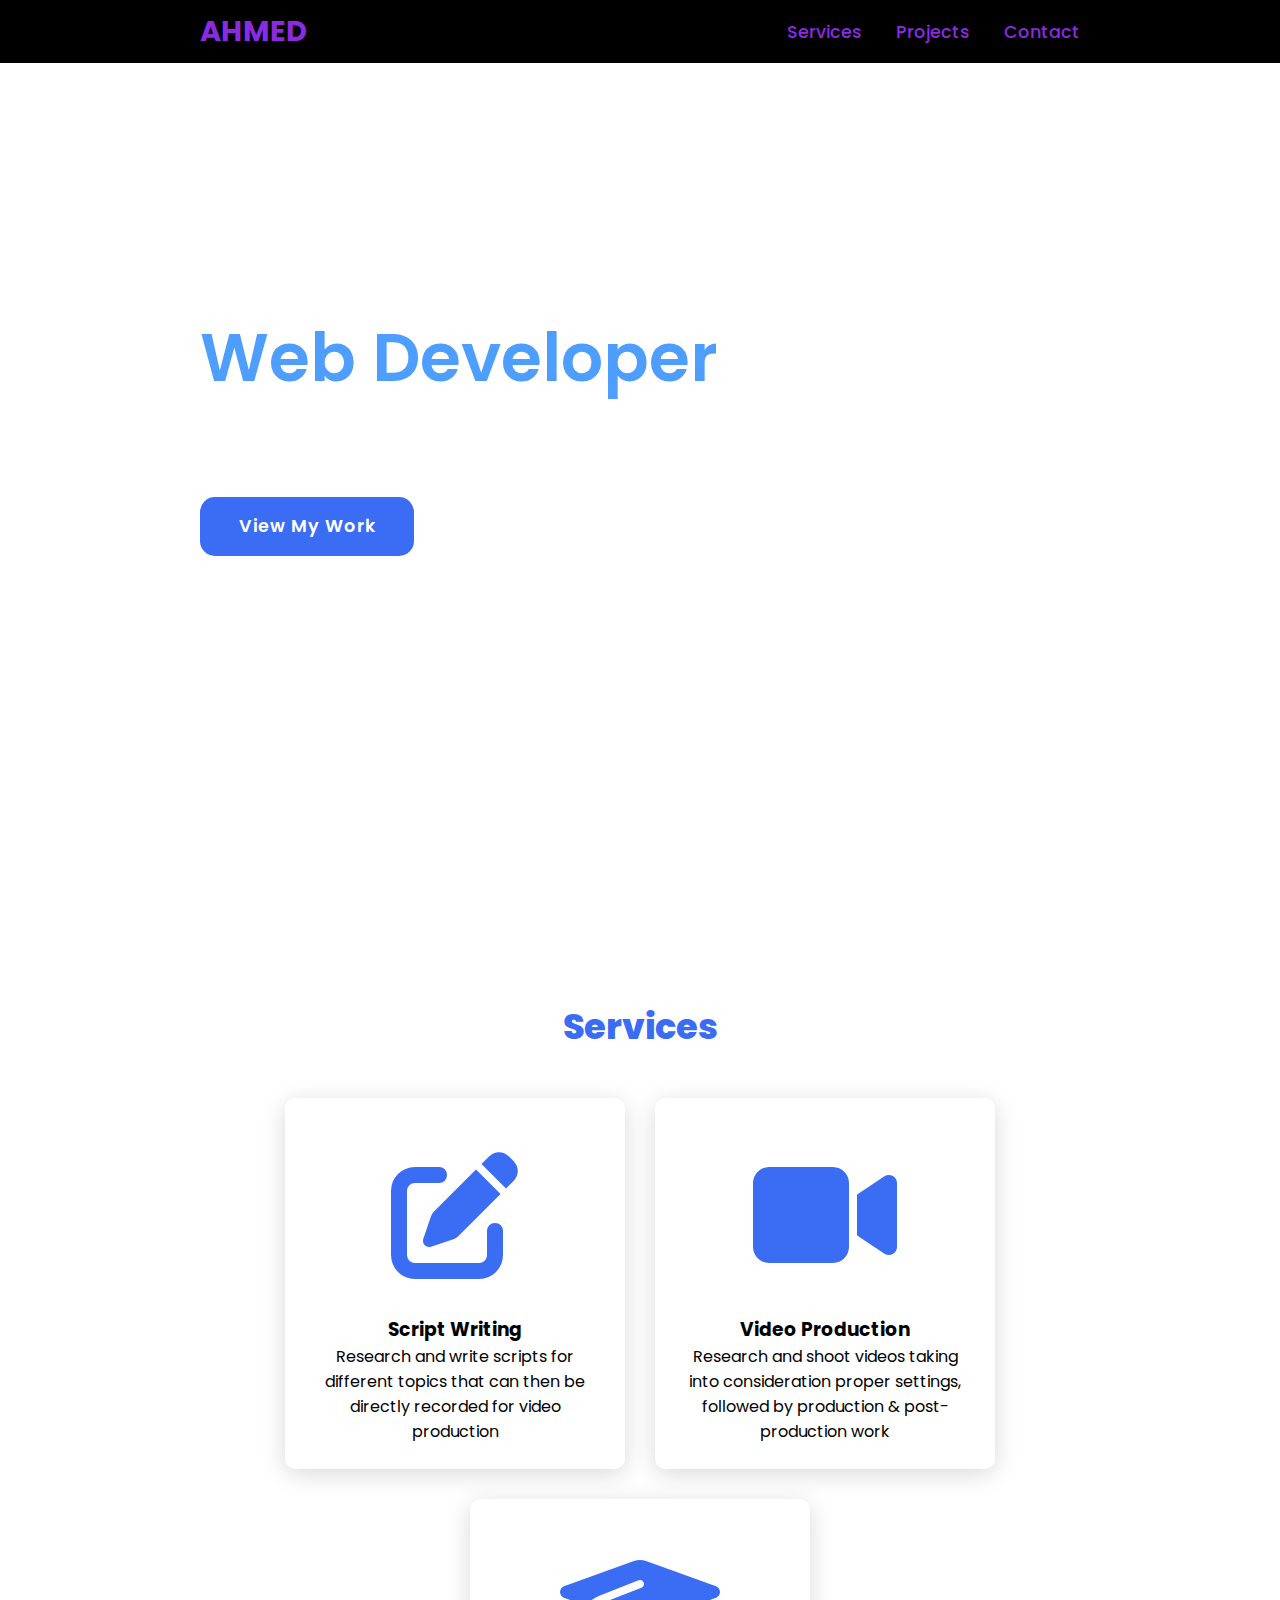
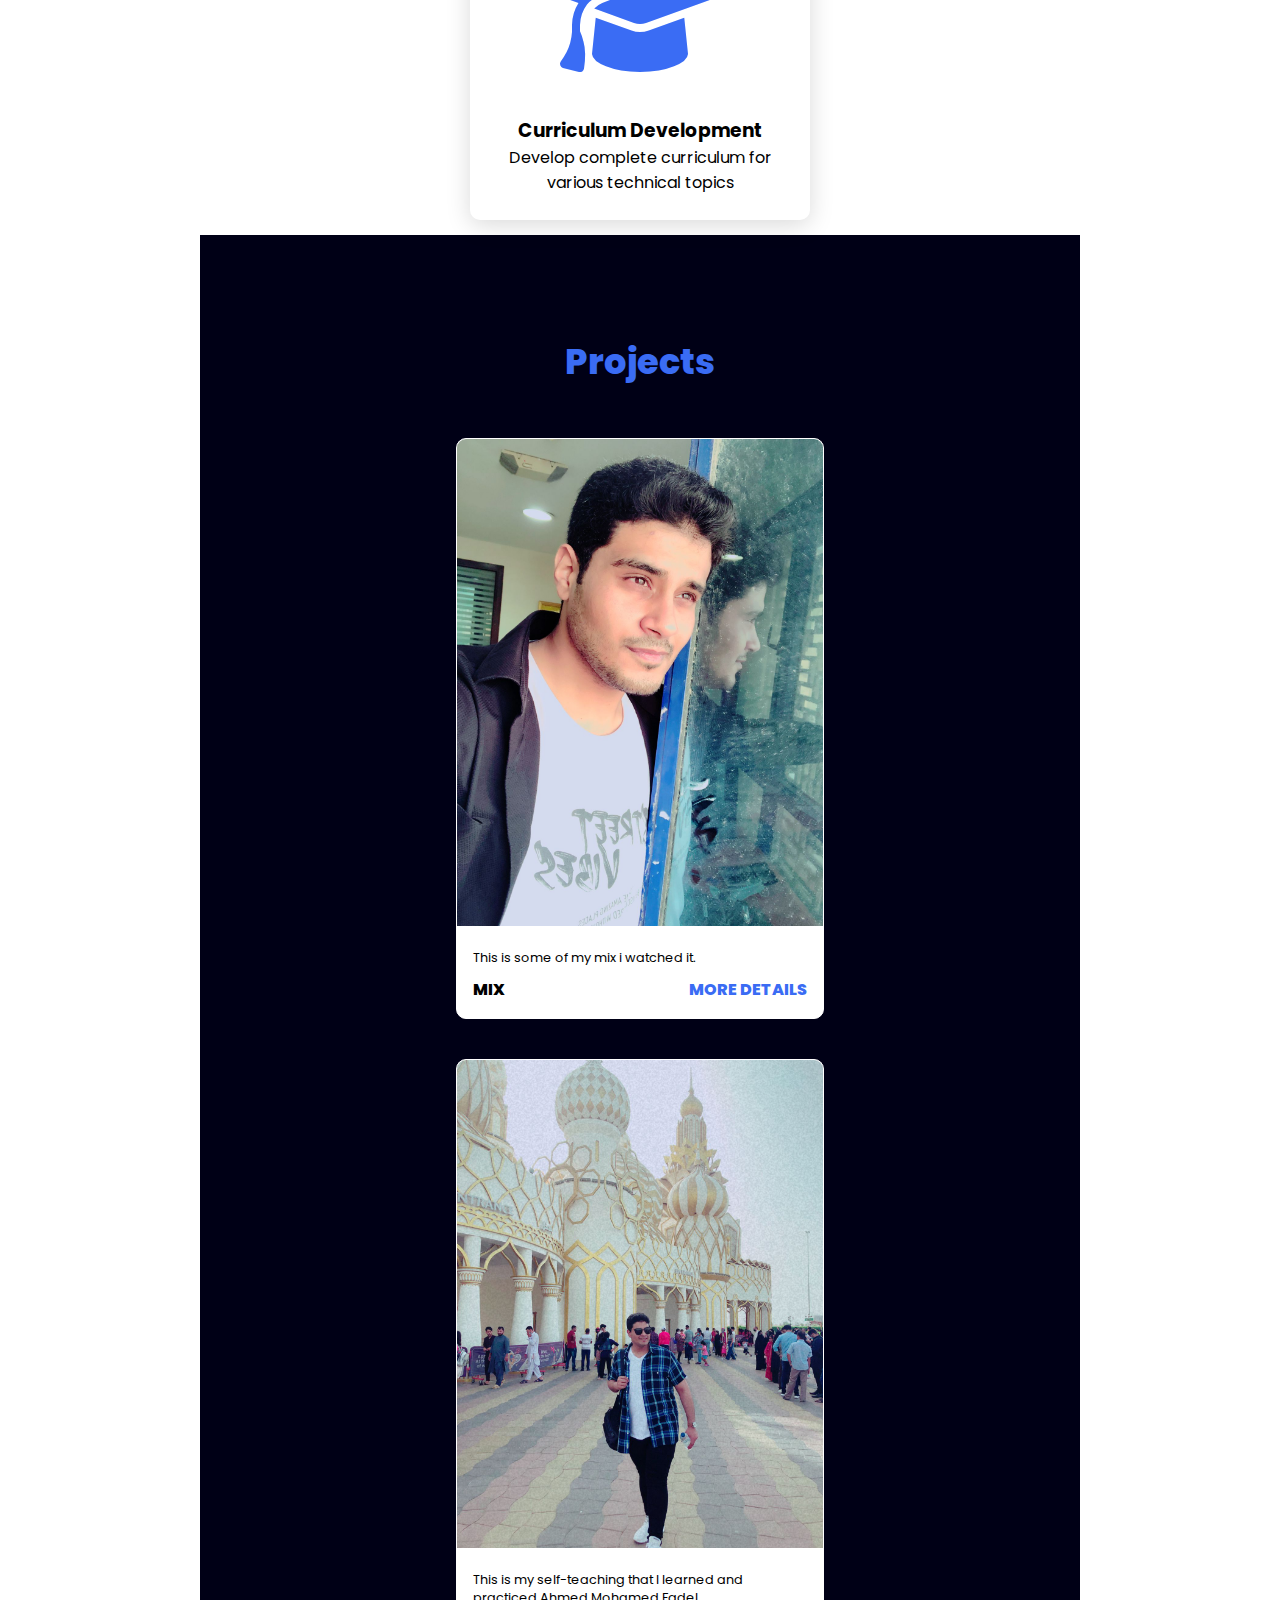
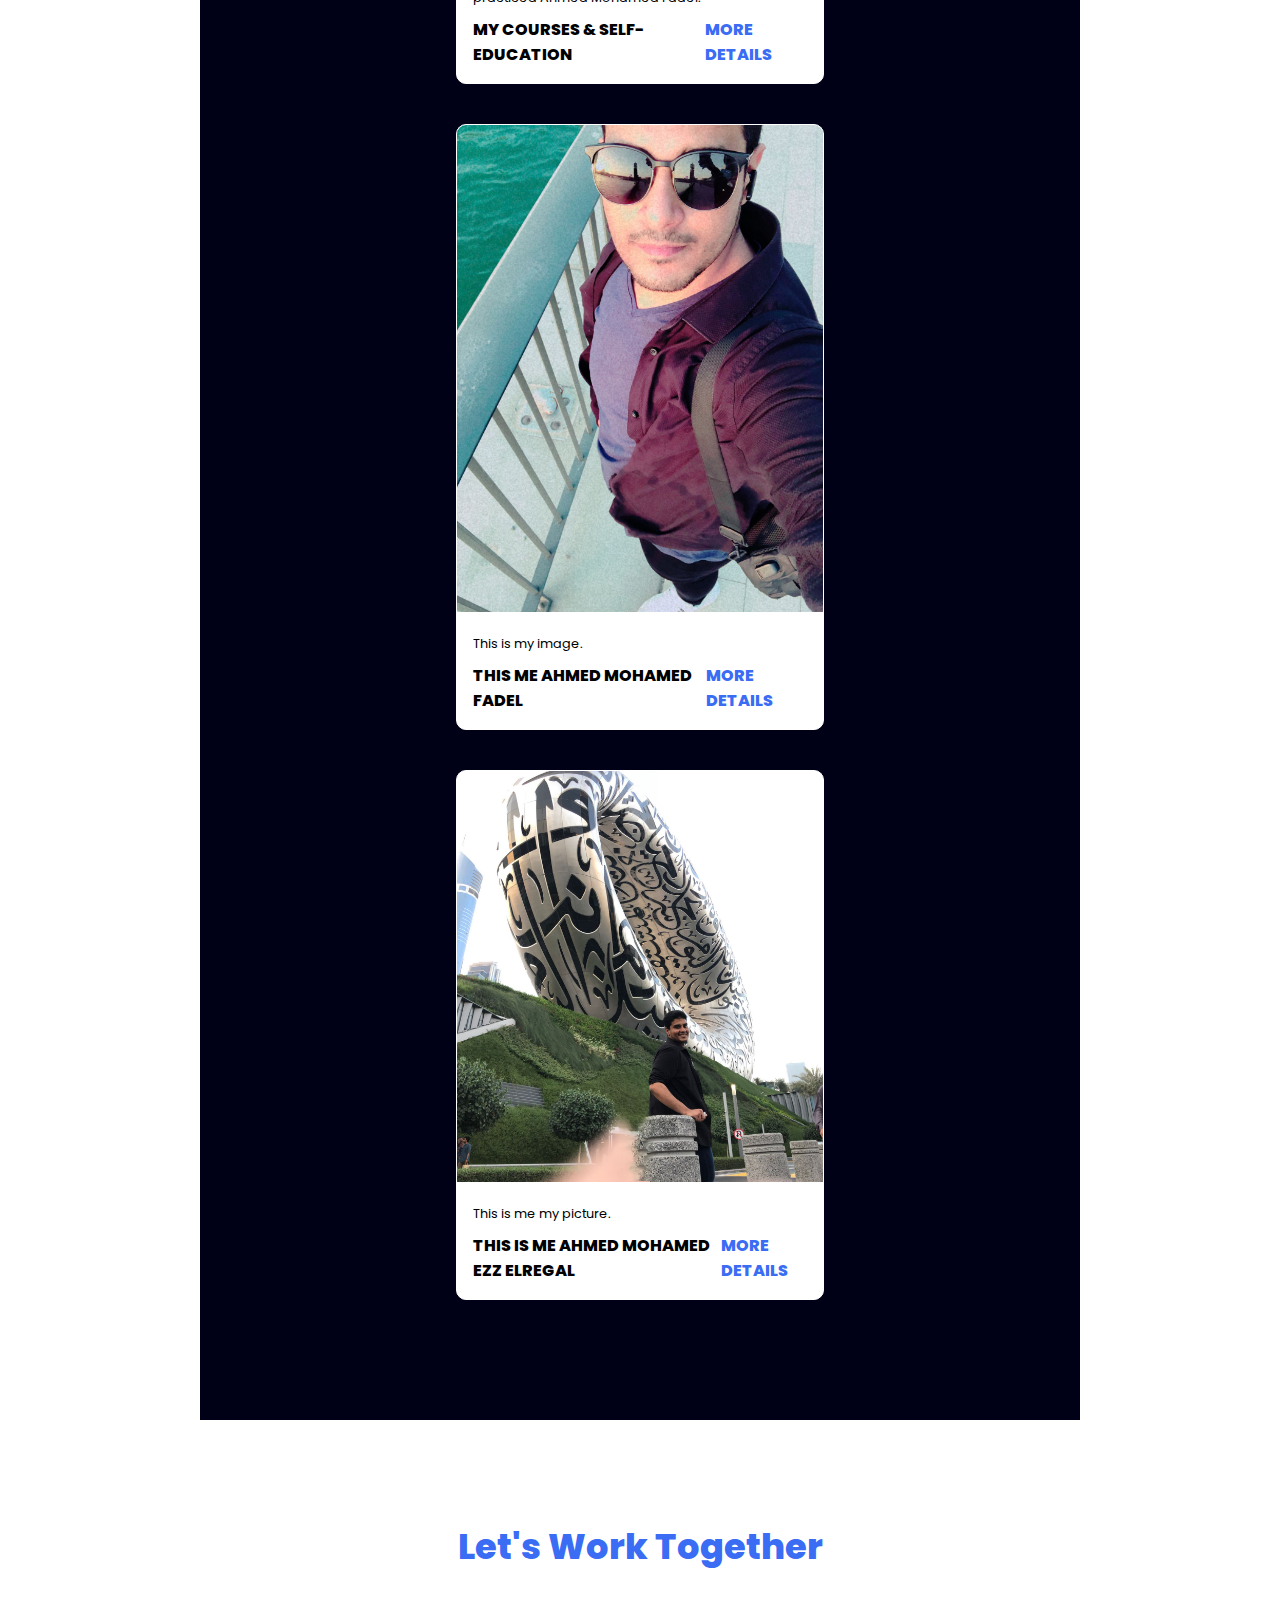
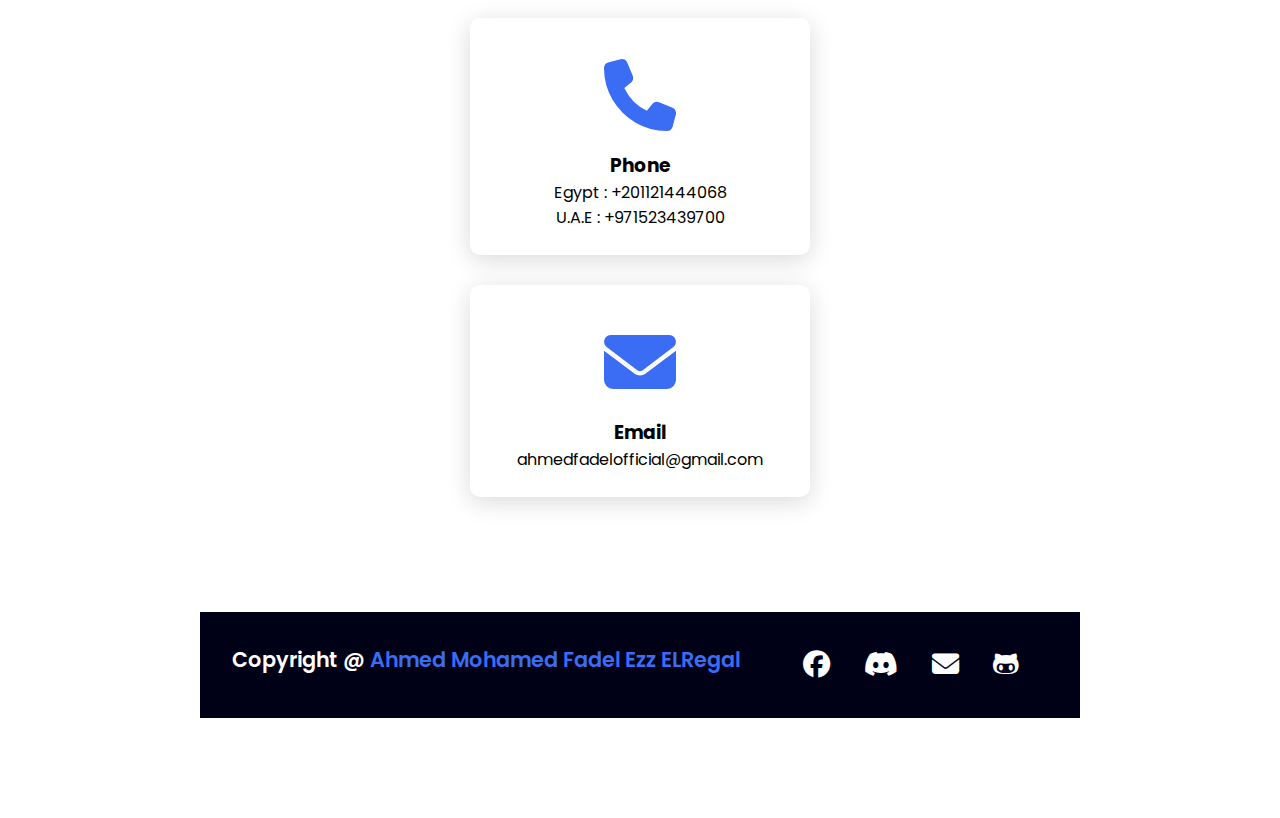
<file: index.html>
<!DOCTYPE html>
<html>
  <head>
    <meta charset="UTF-8" />
    <meta
      name="description"
      content=" This Project Is Created By Ahmed Mohamed Fadel EZZ ELRegal"
    />
    <title>AHMED EZZ ELREGAL</title>
    <link
      rel="stylesheet"
      href="https://cdnjs.cloudflare.com/ajax/libs/font-awesome/6.2.0/css/all.min.css"
    />
    <link rel="stylesheet" href="style.css" />
  </head>
  <body>
    <header>
      <a href="#" class="logo">Ahmed</a>
      <nav class="navigation">
        <a href="#services">Services</a>
        <a href="#projects">Projects</a>
        <a href="#contact">Contact</a>
      </nav>
    </header>
    <section class="main">
      <div> 
        <h2>Hello, I'm Ahmed<br><span>Web Developer</span></h2>
        <h3>I try to change and build my life.</h3>
        <a href="#projects" class="main-btn">View My Work</a>
        <div class="social-icons">
          <a href="https://www.facebook.com/ahmedfadelofficial71/"><i class="fa-brands fa-facebook"></i></a> 
          <a href="https://discord.com/channels/756185341685268584/756185342243111045"><i class="fa-brands fa-discord"></i></a> 
          <a href="mailto:ahmedfadelofficial@gmail.com"><i class="fa-solid fa-envelope"></i></a> 
          <a href="https://github.com/ahmedfadelofficial"><i class="fa-brands fa-github-alt"></i></i></a>  
        </div>
      </div> 
    </section>

    <section class="cards" id="services"> 
      <h2 class="title">Services</h2>
      <div class="content"> 
        <div class="card"> 
          <div class="icon">
            <i class="fa-solid fa-pen-to-square"></i>
          </div>
          <div class="info"> 
            <h3>Script Writing</h3>
            <p>Research and write scripts for different topics that can then be directly recorded for video production</p>
          </div>
        </div>
        <div class="card"> 
          <div class="icon">
            <i class="fa-solid fa-video"></i>
          </div>
          <div class="info"> 
            <h3>Video Production</h3>
            <p>Research and shoot videos taking into consideration proper settings, followed by production & post- production work</p>
          </div>
        </div>
        <div class="card"> 
          <div class="icon">
            <i class="fa-solid fa-graduation-cap"></i>
          </div>
          <div class="info"> 
            <h3>Curriculum Development</h3>
            <p>Develop complete curriculum for various technical topics</p>
          </div>
        </div>
      </div>

      <section class="projects" id="projects">
        <h2 class="title">Projects</h2>
        <div class="content"> 
          <div class="project-card"> 
            <div class="project-image"> 
              <img src="my imgs/i9ndex.jpg" alt="">
            </div>
            <div class="project-info"> 
              <p class="project-category">This is some of my mix i watched it.</p>
              <strong class="project-title"> 
                <span>Mix</span>
                <a href="index1.html" title="Go To My Mix Ahmed" target="_blank" class="more-details">More Details</a>
              </strong>
            </div>
          </div>
          <div class="project-card"> 
            <div class="project-image"> 
              <img src="my imgs/in4dex.jpg" alt="">
            </div>
            <div class="project-info"> 
              <p class="project-category">This is my self-teaching that I learned and practiced Ahmed Mohamed Fadel.</p>
              <strong class="project-title"> 
                <span>My Courses & Self-Education</span>
                <a href="index2.html" title="Go To Ahmed Mohamed Self Education" class="more-details">More Details</a>
              </strong>
            </div>
          </div>
          <div class="project-card"> 
            <div class="project-image"> 
              <img src="my imgs/in6dex.jpg" alt="">
            </div>
            <div class="project-info"> 
              <p class="project-category">This is my image.</p>
              <strong class="project-title"> 
                <span>This Me Ahmed Mohamed Fadel</span>
                <a href="#" class="more-details">More Details</a>
              </strong>
            </div>
          </div>
          <div class="project-card"> 
            <div class="project-image"> 
              <img src="my imgs/in11dex.jpg" alt="">
            </div>
            <div class="project-info"> 
              <p class="project-category">This is me my picture.</p>
              <strong class="project-title"> 
                <span>This Is Me Ahmed Mohamed Ezz ELRegal</span>
                <a href="#" class="more-details">More Details</a>
              </strong>
            </div>
          </div>
        </div>
      </section>

      <section class="cards contact" id="contact"> 
        <h2 class="title">Let's Work Together</h2>
        <div class="content"> 
          <div class="card"> 
            <div class="icon">
              <i class="fa-solid fa-phone"></i>
            </div>
            <div class="info"> 
              <h3>Phone</h3>
              <p>
                Egypt : +201121444068 <br> U.A.E : +971523439700
              </p>
            </div>
          </div>
          <div class="card"> 
            <div class="icon">
              <i class="fa-solid fa-envelope"></i>
            </div>
            <div class="info"> 
              <h3>Email</h3>
              <p>ahmedfadelofficial@gmail.com</p>
            </div>
          </div>
        </div>
      </section>

      <footer class="footer"> 
        <p class="footer-title">Copyright @ <span>Ahmed Mohamed Fadel Ezz ELRegal</span></p>
        <div class="social-icons">
          <a href="https://www.facebook.com/ahmedfadelofficial71/"><i class="fa-brands fa-facebook"></i></a> 
          <a href="https://discord.com/channels/756185341685268584/756185342243111045"><i class="fa-brands fa-discord"></i></a> 
          <a href="mailto:ahmedfadelofficial@gmail.com"><i class="fa-solid fa-envelope"></i></a> 
          <a href="https://github.com/ahmedfadelofficial"><i class="fa-brands fa-github-alt"></i></i></a>  
        </div>
      </footer>
  </body>
</html>
</file>
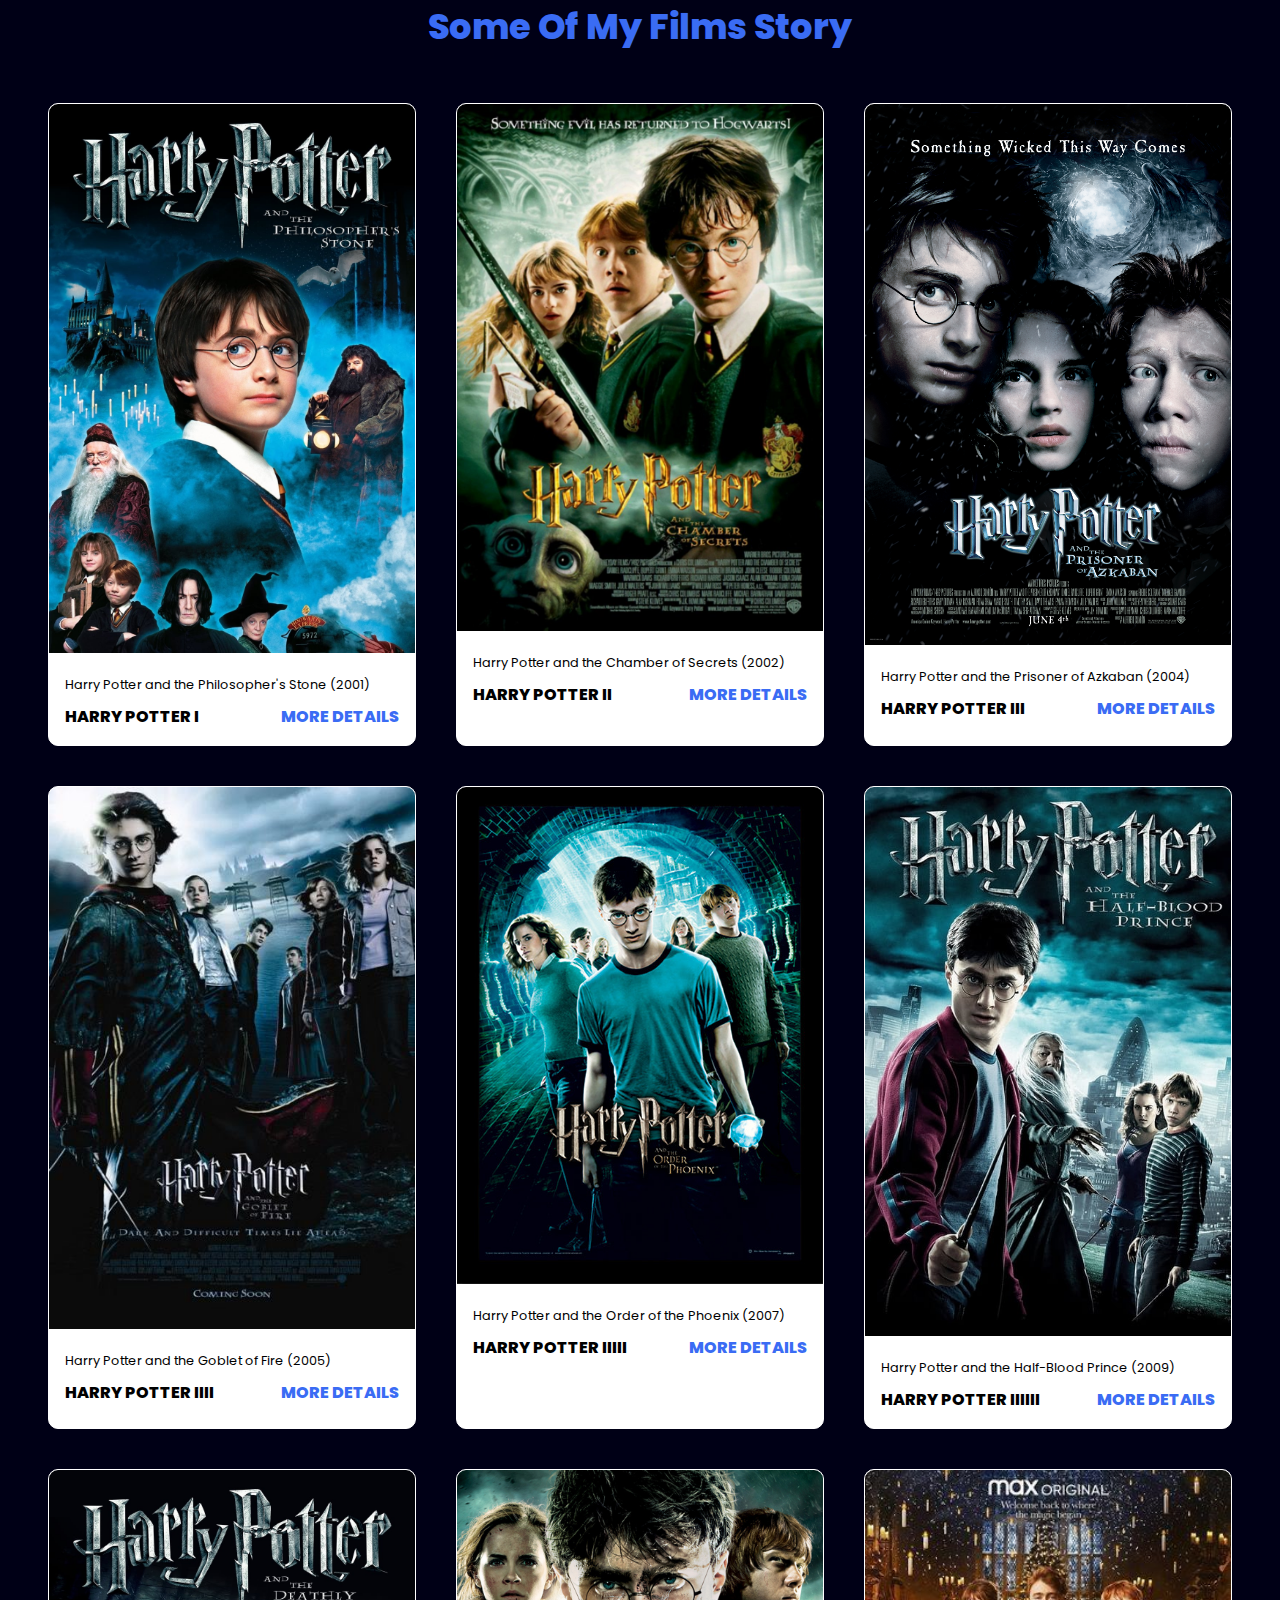
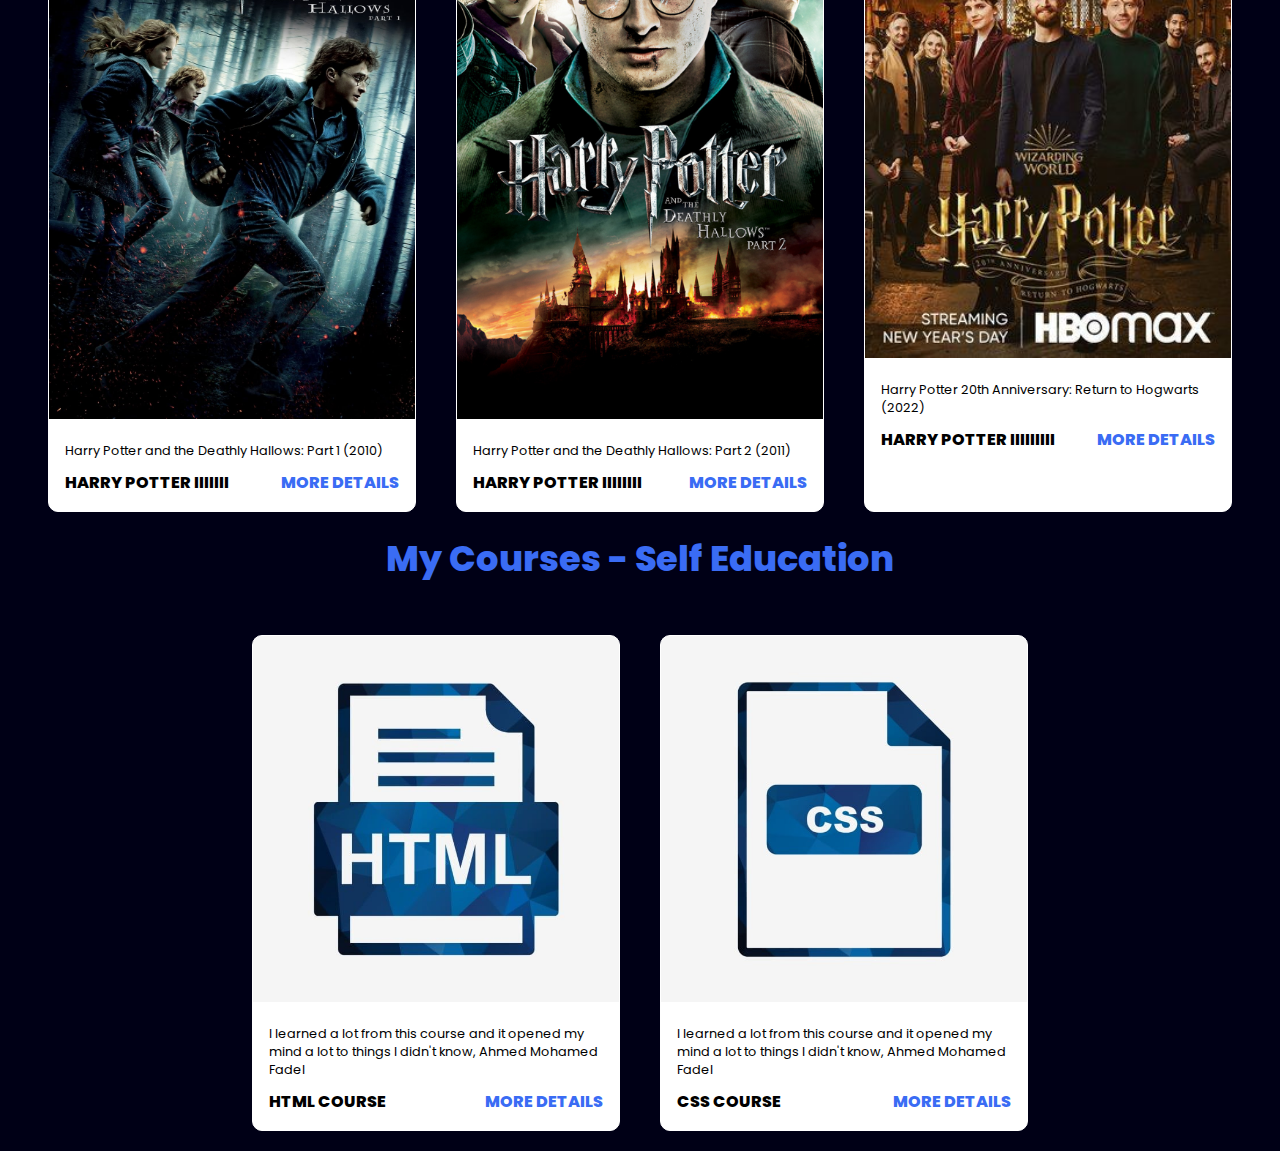
<file: index1.html>
<!DOCTYPE html>
<html>
  <head>
    <meta charset="UTF-8" />
    <meta
      name="description"
      content=" This Project Is Created By Ahmed Mohamed Fadel EZZ ELRegal"
    />
    <title>AHMED EZZ ELREGAL MIX</title>
    <link
      rel="stylesheet"
      href="https://cdnjs.cloudflare.com/ajax/libs/font-awesome/6.2.0/css/all.min.css"
    />
    <link rel="stylesheet" href="astyle.css" />
  </head>
  <body>
    <section class="projects">
      <h2 class="title">Some Of My Films Story</h2>
      <div class="content">
        <div class="project-card">
          <div class="project-image">
            <img src="films/wuMc08IPKEatf9rnMNXvIDxqP4W2001.jpg" alt="" />
          </div>
          <div class="project-info">
            <p class="project-category">
              Harry Potter and the Philosopher's Stone (2001)
            </p>
            <strong class="project-title">
              <span>Harry Potter I</span>
              <a
                href="https://myflixer.pw/movie/harry-potter-and-the-philosophers-stone-19812"
                title="Go To Harry Potter I"
                class="more-details"
                >More Details</a
              >
            </strong>
          </div>
        </div>
        <div class="project-card">
          <div class="project-image">
            <img src="films/hary2002.jpg" alt="" />
          </div>
          <div class="project-info">
            <p class="project-category">
              Harry Potter and the Chamber of Secrets (2002)
            </p>
            <strong class="project-title">
              <span>Harry Potter II</span>
              <a
                href="https://myflixer.pw/movie/harry-potter-and-the-chamber-of-secrets-19705"
                title="Go To Harry Potter II"
                class="more-details"
                >More Details</a
              >
            </strong>
          </div>
        </div>
        <div class="project-card">
          <div class="project-image">
            <img src="films/harry2004.jpg" alt="" />
          </div>
          <div class="project-info">
            <p class="project-category">
              Harry Potter and the Prisoner of Azkaban (2004)
            </p>
            <strong class="project-title">
              <span>Harry Potter III</span>
              <a
                href="https://myflixer.pw/movie/harry-potter-and-the-prisoner-of-azkaban-19594"
                title="Go To Harry Potter III"
                class="more-details"
                >More Details</a
              >
            </strong>
          </div>
        </div>
        <div class="project-card">
          <div class="project-image">
            <img src="films/harry1111po.jpg" alt="" />
          </div>
          <div class="project-info">
            <p class="project-category">
              Harry Potter and the Goblet of Fire (2005)
            </p>
            <strong class="project-title">
              <span>Harry Potter IIII</span>
              <a
                href="https://myflixer.pw/movie/harry-potter-and-the-goblet-of-fire-19637"
                class="more-details"
                title="Go To Harry Potter IIII"
                >More Details</a
              >
            </strong>
          </div>
        </div>
        <div class="project-card">
          <div class="project-image">
            <img src="films/harry2007.jpg" alt="" />
          </div>
          <div class="project-info">
            <p class="project-category">
              Harry Potter and the Order of the Phoenix (2007)
            </p>
            <strong class="project-title">
              <span>Harry Potter IIIII</span>
              <a
                href="https://myflixer.pw/movie/harry-potter-and-the-order-of-the-phoenix-19706"
                class="more-details"
                title="Go To Harry Potter IIIII"
                >More Details</a
              >
            </strong>
          </div>
        </div>
        <div class="project-card">
          <div class="project-image">
            <img src="films/harry2009.jpg" alt="" />
          </div>
          <div class="project-info">
            <p class="project-category">
              Harry Potter and the Half-Blood Prince (2009)
            </p>
            <strong class="project-title">
              <span>Harry Potter IIIIII</span>
              <a
                href="https://myflixer.pw/movie/harry-potter-and-the-halfblood-prince-19730"
                class="more-details"
                title="Go To Harry Potter IIIIII"
                >More Details</a
              >
            </strong>
          </div>
        </div>
        <div class="project-card">
          <div class="project-image">
            <img src="films/harry2010.jpg" alt="" />
          </div>
          <div class="project-info">
            <p class="project-category">
              Harry Potter and the Deathly Hallows: Part 1 (2010)
            </p>
            <strong class="project-title">
              <span>Harry Potter IIIIIII</span>
              <a
                href="https://myflixer.pw/movie/harry-potter-and-the-deathly-hallows-part-1-19699"
                class="more-details"
                title="Go To Harry Potter IIIIIII"
                >More Details</a
              >
            </strong>
          </div>
        </div>
        <div class="project-card">
          <div class="project-image">
            <img src="films/hhharry2011.jpg" alt="" />
          </div>
          <div class="project-info">
            <p class="project-category">
              Harry Potter and the Deathly Hallows: Part 2 (2011)
            </p>
            <strong class="project-title">
              <span>Harry Potter IIIIIIII</span>
              <a
                href="https://myflixer.pw/movie/harry-potter-and-the-deathly-hallows-part-2-19751"
                class="more-details"
                title="Go To Harry Potter IIIIIIII"
                >More Details</a
              >
            </strong>
          </div>
        </div>
        <div class="project-card">
          <div class="project-image">
            <img src="films/harrypo2022.jpg" alt="" />
          </div>
          <div class="project-info">
            <p class="project-category">
              Harry Potter 20th Anniversary: Return to Hogwarts (2022)
            </p>
            <strong class="project-title">
              <span>Harry Potter IIIIIIIII</span>
              <a
                href="https://myflixer.pw/movie/harry-potter-20th-anniversary-return-to-hogwarts-75775"
                class="more-details"
                title="Go To Harry Potter IIIIIIIII"
                >More Details</a
              >
            </strong>
          </div>
        </div>
      </div>
    </section>











    <section class="projects" id="my-courses">
      <h2 class="title">My Courses - Self Education</h2>
      <div class="content">
        <div class="project-card">
          <div class="project-image">
            <img src="my courses/HTML.jpg" alt="" />
          </div>
          <div class="project-info">
            <p class="project-category">
              I learned a lot from this course and it opened my mind a lot to things I didn't know, Ahmed Mohamed Fadel
            </p>
            <strong class="project-title">
              <span>HTML COURSE</span>
              <a
                href="https://www.youtube.com/playlist?list=PLDoPjvoNmBAw_t_XWUFbBX-c9MafPk9ji"
                title="Go To HTML COURSE"
                class="more-details"
                >More Details</a
              >
            </strong>
          </div>
        </div>
        <div class="project-card">
          <div class="project-image">
            <img src="my courses/CSS.jpg" alt="" />
          </div>
          <div class="project-info">
            <p class="project-category">I learned a lot from this course and it opened my mind a lot to things I didn't know, Ahmed Mohamed Fadel</p>
            <strong class="project-title">
              <span>CSS COURSE</span>
              <a
                href="https://www.youtube.com/playlist?list=PLDoPjvoNmBAzjsz06gkzlSrlev53MGIKe"
                class="more-details"
                title="Go To CSS COURSE"
                >More Details</a
              >
            </strong>
          </div>
        </div>
    </section>
  </body>
</html>
</file>
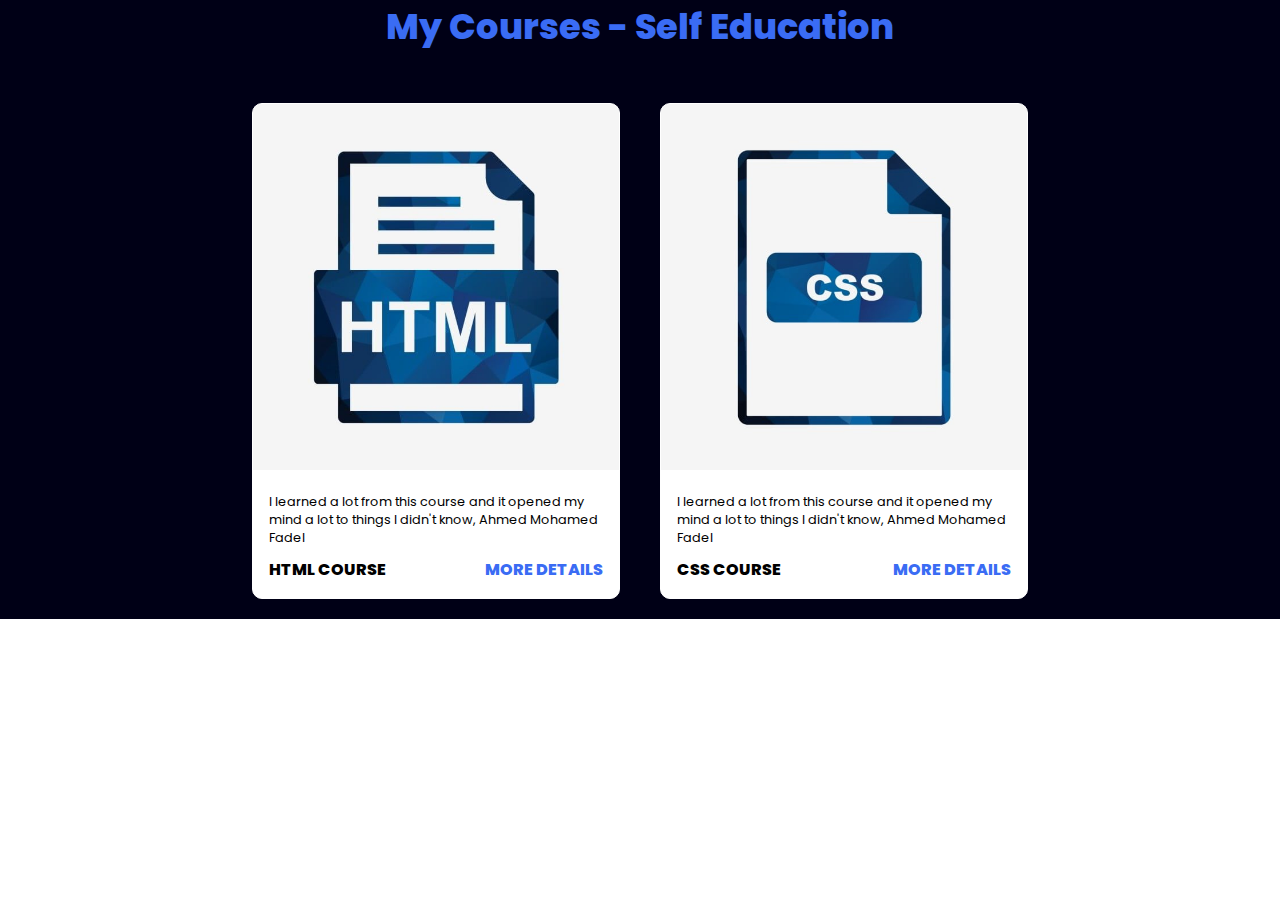
<file: index2.html>
<!DOCTYPE html>
<html>
  <head>
    <meta charset="UTF-8" />
    <meta
      name="description"
      content=" This Project Is Created By Ahmed Mohamed Fadel EZZ ELRegal"
    />
    <title>AHMED EZZ ELREGAL Cources</title>
    <link
      rel="stylesheet"
      href="https://cdnjs.cloudflare.com/ajax/libs/font-awesome/6.2.0/css/all.min.css"
    />
    <link rel="stylesheet" href="astyle.css" />
  </head>
  <body>
    <section class="projects" id="my-courses">
      <h2 class="title">My Courses - Self Education</h2>
      <div class="content">
        <div class="project-card">
          <div class="project-image">
            <img src="my courses/HTML.jpg" alt="" />
          </div>
          <div class="project-info">
            <p class="project-category">
              I learned a lot from this course and it opened my mind a lot to things I didn't know, Ahmed Mohamed Fadel
            </p>
            <strong class="project-title">
              <span>HTML COURSE</span>
              <a
                href="https://www.youtube.com/playlist?list=PLDoPjvoNmBAw_t_XWUFbBX-c9MafPk9ji"
                title="Go To HTML Course"
                class="more-details"
                >More Details</a
              >
            </strong>
          </div>
        </div>
        <div class="project-card">
          <div class="project-image">
            <img src="my courses/CSS.jpg" alt="" />
          </div>
          <div class="project-info">
            <p class="project-category">I learned a lot from this course and it opened my mind a lot to things I didn't know, Ahmed Mohamed Fadel</p>
            <strong class="project-title">
              <span>CSS COURSE</span>
              <a
                href="https://www.youtube.com/playlist?list=PLDoPjvoNmBAzjsz06gkzlSrlev53MGIKe"
                class="more-details"
                title="Go To CSS COUrse"
                >More Details</a
              >
            </strong>
          </div>
        </div>
    </section>
  </body>
</html>
</file>
<file: style.css>
@import url("https://fonts.googleapis.com/css2?family=Poppins:ital,wght@0,100;0,200;0,300;0,400;0,500;0,600;0,700;0,800;0,900;1,100;1,200;1,300;1,400;1,500;1,600;1,700;1,800;1,900&display=swap");

* {
  font-family: "Poppins", sans-serif;
  margin: 0;
  padding: 0;
  box-sizing: border-box;
  scroll-behavior: smooth;
}

header {
  background-color: black;
  width: 100%;
  position: fixed;
  z-index: 999;
  display: flex;
  justify-content: space-between;
  align-items: center;
  padding: 10px 200px;
}
.logo {
  text-decoration: none;
  color: blueviolet;
  text-transform: uppercase;
  font-weight: 700;
  font-size: 1.8em;
}

.navigation a {
  color: blueviolet;
  text-decoration: none;
  font-size: 1.1em;
  font-weight: 500;
  padding-left: 30px;
}

.navigation a:hover {
  color: #601cfc;
}

section {
  padding: 100px 200px;
}

.main {
  width: 100%;
  min-height: 100vh;
  display: flex;
  align-items: center;
  background: url(https://apotac.com/wp-content/uploads/2021/11/Artificial-Intelligence-5-1.jpg) no-repeat;
  background-size: cover;
  background-position: center;
  background-attachment: fixed;
}

.main h2 {
  color: #fff;
  font-size: 1.4em;
  font-weight: 500;
}

.main h2 span {
  display: inline-block;
  margin-top: 10px;
  color: #4e9eff;
  font-size: 3em;
  font-weight: 600;
}

.main h3 {
  color: #fff;
  font-size: 2em;
  font-weight: 700;
  letter-spacing: 1px;
  margin-top: 10px;
  margin-bottom: 30px;
}

.main-btn {
  color: #fff;
  background-color: #3a6cf4;
  font-size: 1.1em;
  font-weight: 600;
  display: inline-block;
  padding: 0.9375em 2.1875em;
  letter-spacing: 1px;
  border-radius: 15px;
  margin-bottom: 40px;
  text-decoration: none;
  transition: 0.7s ease;
}

.main-btn:hover {
  background-color: #0a49f6;
  transform: scale(1.1);
}

.social-icons a {
  color: #fff;
  font-size: 1.7em;
  padding-right: 30px;
}

.title {
  display: flex;
  justify-content: center;
  color: #3a6cf4;
  font-size: 2.2em;
  font-weight: 800;
  margin-bottom: 30px;
}

.content {
  display: flex;
  justify-content: center;
  flex-direction: row;
  flex-wrap: wrap;
}

.card {
  background-color: #fff;
  width: 21.25em;
  box-shadow: 0 5px 25px rgba(1, 1, 1, 15%);
  border-radius: 10px;
  padding: 25px;
  margin: 15px;
}
.card:hover {
  transform: scale(1.1);
  transition: 0.7s ease;
}
.icon {
  color: #3a6cf4;
  font-size: 8em;
  text-align: center;
}

.info {
  text-align: center;
}

.info .h3 {
  color: #3a6cf4;
  font-size: 1.2em;
  font-weight: 700;
  margin: 10px;
}

.projects {
  background-color: #000016;
}

.projects .content {
  margin-top: 30px;
}

.project-card {
  background-color: #fff;
  border: 1px solid #fff;
  min-height: 14em;
  width: 23em;
  overflow: hidden;
  border-radius: 10px;
  margin: 20px;
  transition: 0.3s ease;
}

.project-card :hover {
  transform: scale(1.1);
  transition: 0.7s ease;
}

.project-card :hover .project-image {
  opacity: 0.9;
}

.project-image img {
  width: 100%;
}

.project-info {
  padding: 1em;
}
.project-category {
  font-size: 0.8em;
  color: #000;
}

.project-title {
  display: flex;
  justify-content: space-between;
  text-transform: uppercase;
  font-weight: 800;
  margin-top: 10px;
}

.more-details {
  text-decoration: none;
  color: #3a6cf4;
}

.more-details:hover {
  color: #601cfc;
}

.contact .icon {
  font-size: 4.5em;
}

.contact .info .h3 {
  color: #000;
}

.contact .info .p {
  font-size: 1.5em;
}

.footer {
  background-color: #000016;
  color: #fff;
  padding: 2em;
  display: flex;
  justify-content: space-between;
}

.footer .footer-title {
  font-size: 1.3em;
  font-weight: 600;
}

.footer-title span {
  color: #3a6cf4;
}

.footer .social-icons .a {
  font-size: 1.3em;
  padding: 0 12px 0 0;
}

@media (max-width:1023px) { 
  header{ padding: 12px 20px;
  padding: 12px 20px;
  }

.navigation a{ 
  padding-left: 10px;
}
.title{ 
  font-size: 1.8em;
}

.section { 
  padding: 80px 20px;
}

.main-content h2{ 
  font-size: 1em;
}

.main-content h3{ 
  font-size: 1.6em;
}
.content{ 
  flex-direction: column;
  align-items: center;
}
</file>
<file: astyle.css>
@import url("https://fonts.googleapis.com/css2?family=Poppins:ital,wght@0,100;0,200;0,300;0,400;0,500;0,600;0,700;0,800;0,900;1,100;1,200;1,300;1,400;1,500;1,600;1,700;1,800;1,900&display=swap");

* {
  font-family: "Poppins", sans-serif;
  margin: 0;
  padding: 0;
  box-sizing: border-box;
  scroll-behavior: smooth;
}

.main-btn {
    color: #fff;
    background-color: #3a6cf4;
    font-size: 1.1em;
    font-weight: 600;
    display: inline-block;
    padding: 0.9375em 2.1875em;
    letter-spacing: 1px;
    border-radius: 15px;
    margin-bottom: 40px;
    text-decoration: none;
    transition: 0.7s ease;
  }
  
  .main-btn:hover {
    background-color: #0a49f6;
    transform: scale(1.1);
  }
  
  .social-icons a {
    color: #fff;
    font-size: 1.7em;
    padding-right: 30px;
  }
  
  .title {
    display: flex;
    justify-content: center;
    color: #3a6cf4;
    font-size: 2.2em;
    font-weight: 800;
    margin-bottom: 30px;
  }
  
  .content {
    display: flex;
    justify-content: center;
    flex-direction: row;
    flex-wrap: wrap;
  }
  
  .card {
    background-color: #fff;
    width: 21.25em;
    box-shadow: 0 5px 25px rgba(1, 1, 1, 15%);
    border-radius: 10px;
    padding: 25px;
    margin: 15px;
  }
  .card:hover {
    transform: scale(1.1);
    transition: 0.7s ease;
  }
  .icon {
    color: #3a6cf4;
    font-size: 8em;
    text-align: center;
  }
  
  .info {
    text-align: center;
  }
  
  .info .h3 {
    color: #3a6cf4;
    font-size: 1.2em;
    font-weight: 700;
    margin: 10px;
  }

.projects {
    background-color: #000016;
  }
  
  .projects .content {
    margin-top: 30px;
  }
  
  .project-card {
    background-color: #fff;
    border: 1px solid #fff;
    min-height: 14em;
    width: 23em;
    overflow: hidden;
    border-radius: 10px;
    margin: 20px;
    transition: 0.3s ease;
  }
  
  .project-card :hover {
    transform: scale(1.1);
    transition: 0.7s ease;
  }
  
  .project-card :hover .project-image {
    opacity: 0.9;
  }
  
  .project-image img {
    width: 100%;
  }
  
  .project-info {
    padding: 1em;
  }
  .project-category {
    font-size: 0.8em;
    color: #000;
  }
  
  .project-title {
    display: flex;
    justify-content: space-between;
    text-transform: uppercase;
    font-weight: 800;
    margin-top: 10px;
  }
  
  .more-details {
    text-decoration: none;
    color: #3a6cf4;
  }
  
  .more-details:hover {
    color: #601cfc;
  }
</file>
